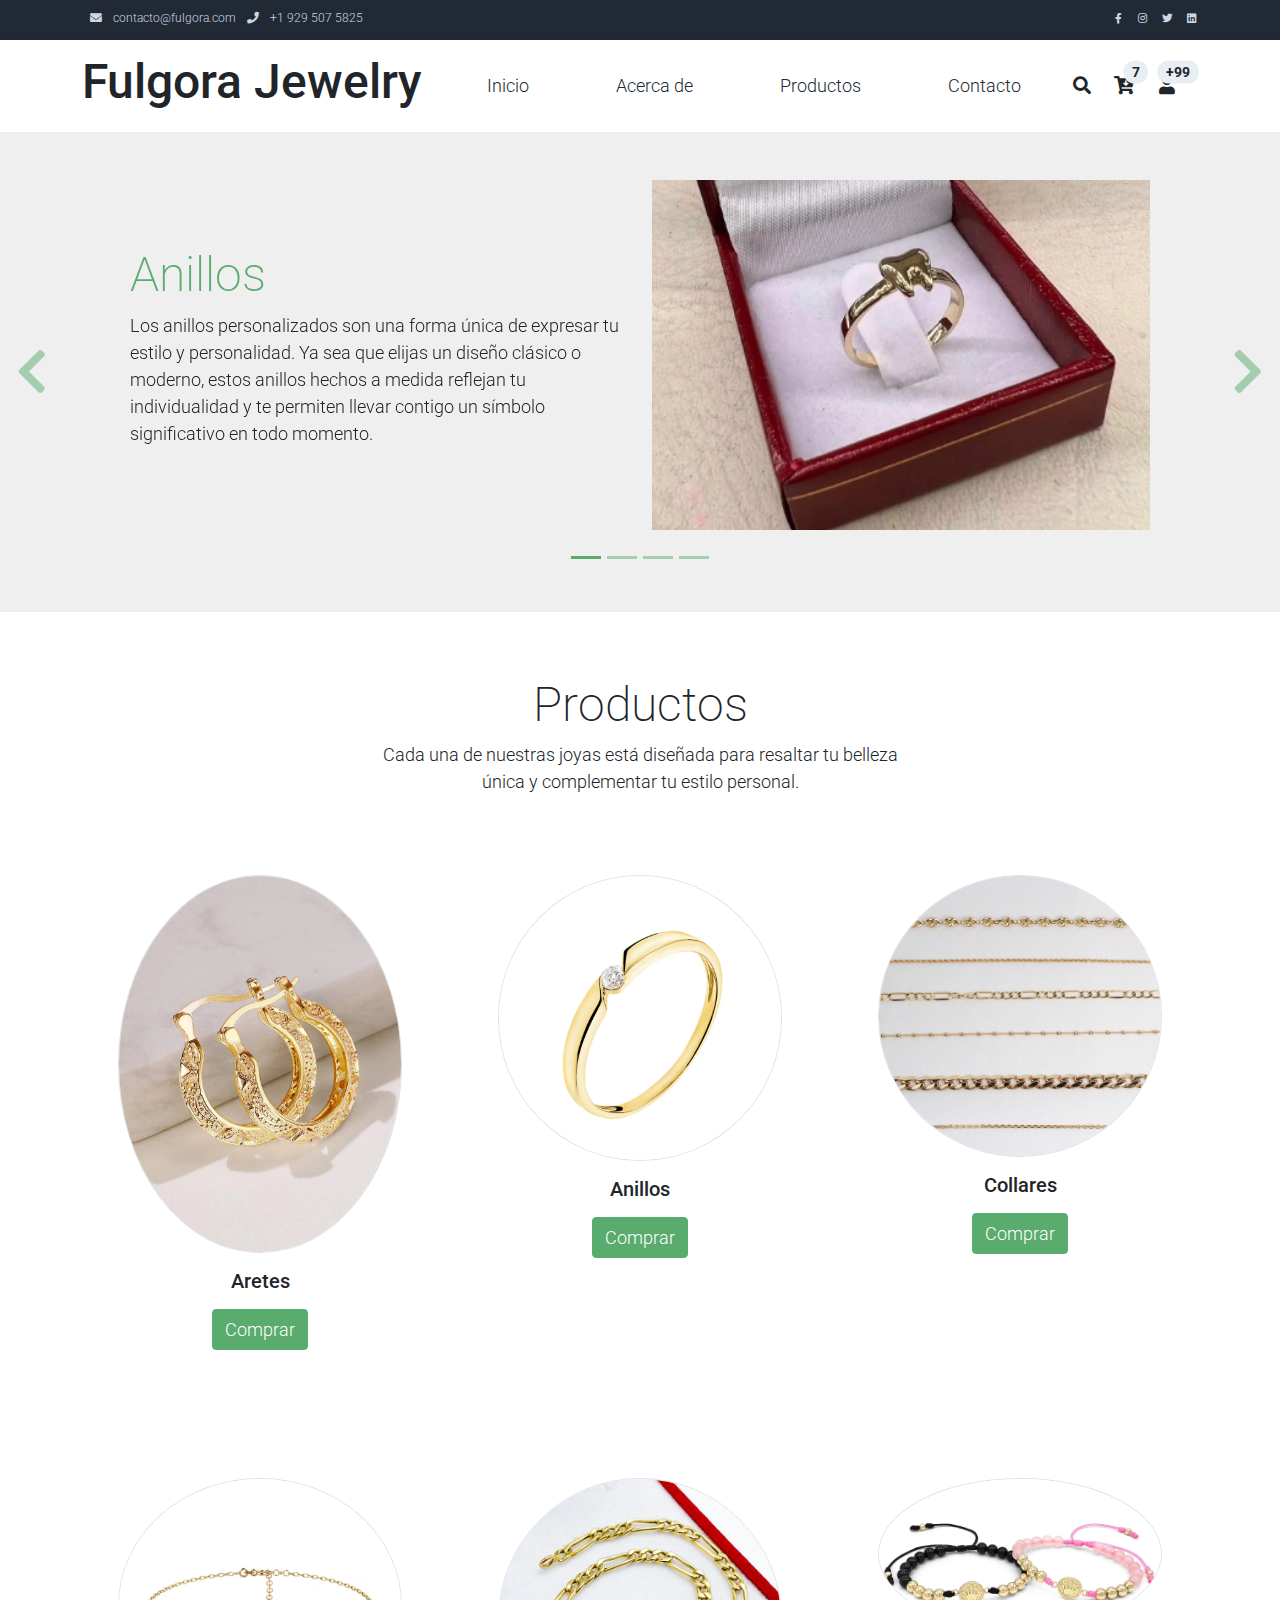
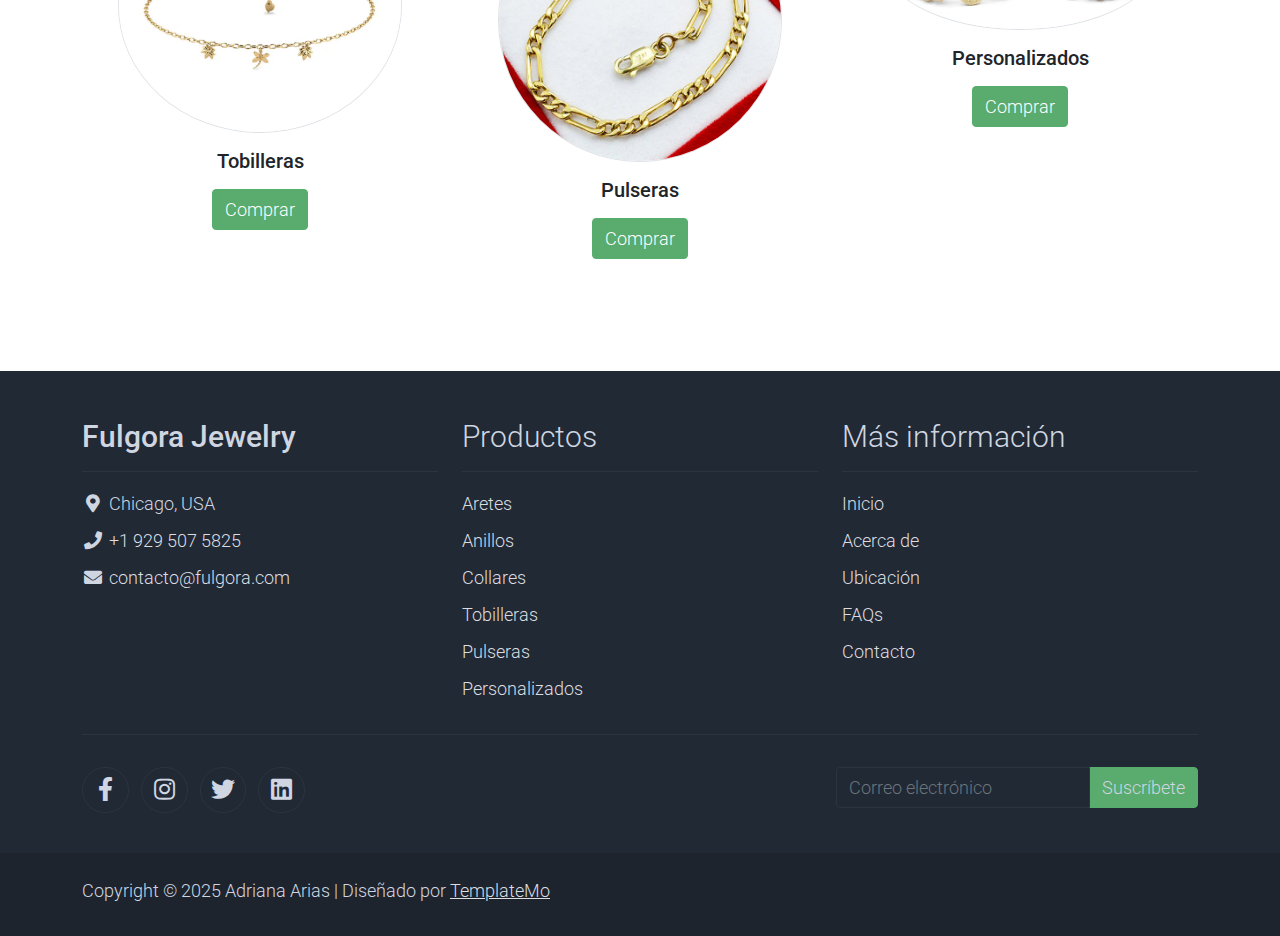
<file: index.html>
<!DOCTYPE html>
<html lang="en">

<head>
    <title>Fulgora Jewelry</title>
    <meta charset="utf-8">
    <meta name="viewport" content="width=device-width, initial-scale=1">

    <link rel="apple-touch-icon" href="img/logodorado.png">
    <link rel="shortcut icon" type="image/x-icon" href="img/diamante.png">

    <link rel="stylesheet" href="css/bootstrap.min.css">
    <link rel="stylesheet" href="css/templatemo.css">
    <link rel="stylesheet" href="css/custom.css">

    <!-- Load fonts style after rendering the layout styles -->
    <link rel="stylesheet"
        href="https://fonts.googleapis.com/css2?family=Roboto:wght@100;200;300;400;500;700;900&display=swap">
    <link rel="stylesheet" href="css/fontawesome.min.css">

    <script src = "basedatos/datos.js" ></script>

</head>

<body>

    <!-- Contenedor para cargar la barra de menú usando JavaScript -->
    <div id="menu"></div>

    <!-- Contenido de la página - Inicio -->

    <!-- Inicio del carrusel -->
    <div id="template-mo-zay-hero-carousel" class="carousel slide" data-bs-ride="carousel">
        <ol class="carousel-indicators">
            <!--Los indicadores del carrusel estan siendo cargados de un achivo javascript-->
        </ol>
        <div class="carousel-inner">
            <!--Los elementos del carrusel estan siendo cargados de un achivo javascript-->
        </div>
        <a class="carousel-control-prev text-decoration-none w-auto ps-3" href="#template-mo-zay-hero-carousel"
            role="button" data-bs-slide="prev">
            <i class="fas fa-chevron-left"></i>
        </a>
        <a class="carousel-control-next text-decoration-none w-auto pe-3" href="#template-mo-zay-hero-carousel"
            role="button" data-bs-slide="next">
            <i class="fas fa-chevron-right"></i>
        </a>
    </div>
    <script>

        const carrusel_indicators = document.querySelector(".carousel-indicators");
        elementos_carrusel.forEach((elemento, indice) => {
            const li = document.createElement("li");
            li.setAttribute("data-bs-target", "#template-mo-zay-hero-carousel");
            li.setAttribute("data-bs-slide-to", indice);
            if (indice === 0) { li.classList.add("active"); }
            carrusel_indicators.appendChild(li);
        });

        const carousel_inner = document.querySelector(".carousel-inner");
        elementos_carrusel.forEach((elemento, indice) => {
            const itemDiv = document.createElement("div");
            itemDiv.classList.add("carousel-item");
            if (indice === 0) itemDiv.classList.add("active");

            itemDiv.innerHTML =`
                <div class="container">
                    <div class="row p-5">
                        <div class="mx-auto col-md-8 col-lg-6 order-lg-last">
                            <img class="img-fluid" src="${elemento.imagen}" alt="">
                        </div>
                        <div class="col-lg-6 mb-0 d-flex align-items-center">
                            <div class="text-align-left align-self-center">
                                <h1 class="h1 text-success">${elemento.nombre}</h1>
                                <p>${elemento.descripcion}</p>
                            </div>
                        </div>
                    </div>
                </div>
                `;
            carousel_inner.appendChild(itemDiv);
        });       
    </script>
    <!-- Fin del carrusel -->

    <!-- Seccion de categorias-->
        <!-- Start Categories of The Month -->
    <section class="container py-5">
        <div class="row text-center pt-3">
            <div class="col-lg-6 m-auto">
                <h1 class="h1">Productos</h1>
                <p>
                    Cada una de nuestras joyas está diseñada para resaltar tu belleza única y complementar tu estilo personal.
                </p>
            </div>
        </div>
        <div id="etiqueta_categorias" class="row">
            <!-- Las categorias estan siendo cargadas de un archivo javascript -->
        </div>
    </section>

    <script>    
        let etiqueta_categorias = document.getElementById("etiqueta_categorias");
        lista_categorias.forEach( (categoria) => {
            let div = document.createElement("div");
            div.classList.add("col-12", "col-md-4", "p-5", "mt-3");
            div.innerHTML=`
                <a href="#"><img src="${categoria.imagen}" class="rounded-circle img-fluid border"></a>
                <h5 class="text-center mt-3 mb-3">${categoria.nombre}</h5>
                <p class="text-center"><a class="btn btn-success">Comprar</a></p>
            `;
            etiqueta_categorias.appendChild(div);
        });

    </script>
    <!-- <p class="text-center"><a class="btn btn-success"> ${categoria.descripcion} </p>   Esto si quiero poner descripcion de productos-->
    <!-- End Categories of The Month -->




    <!-- Contenido de la página - Final -->


    <!-- Contenedor para cargar el pie de página usando JavaScript -->

    <div id="pie"></div>

    <!-- Start Script -->
    <script src="js/jquery-1.11.0.min.js"></script>
    <script src="js/jquery-migrate-1.2.1.min.js"></script>
    <script src="js/bootstrap.bundle.min.js"></script>
    <script src="js/templatemo.js"></script>
    <script src="js/custom.js"></script>
    <!-- End Script -->

    <script>
        document.addEventListener("DOMContentLoaded", () => {
            cargarFragmento("menu", "menu.html");
            cargarFragmento("pie", "pie.html");
        }); 
    </script>

</body>

</html>
</file>
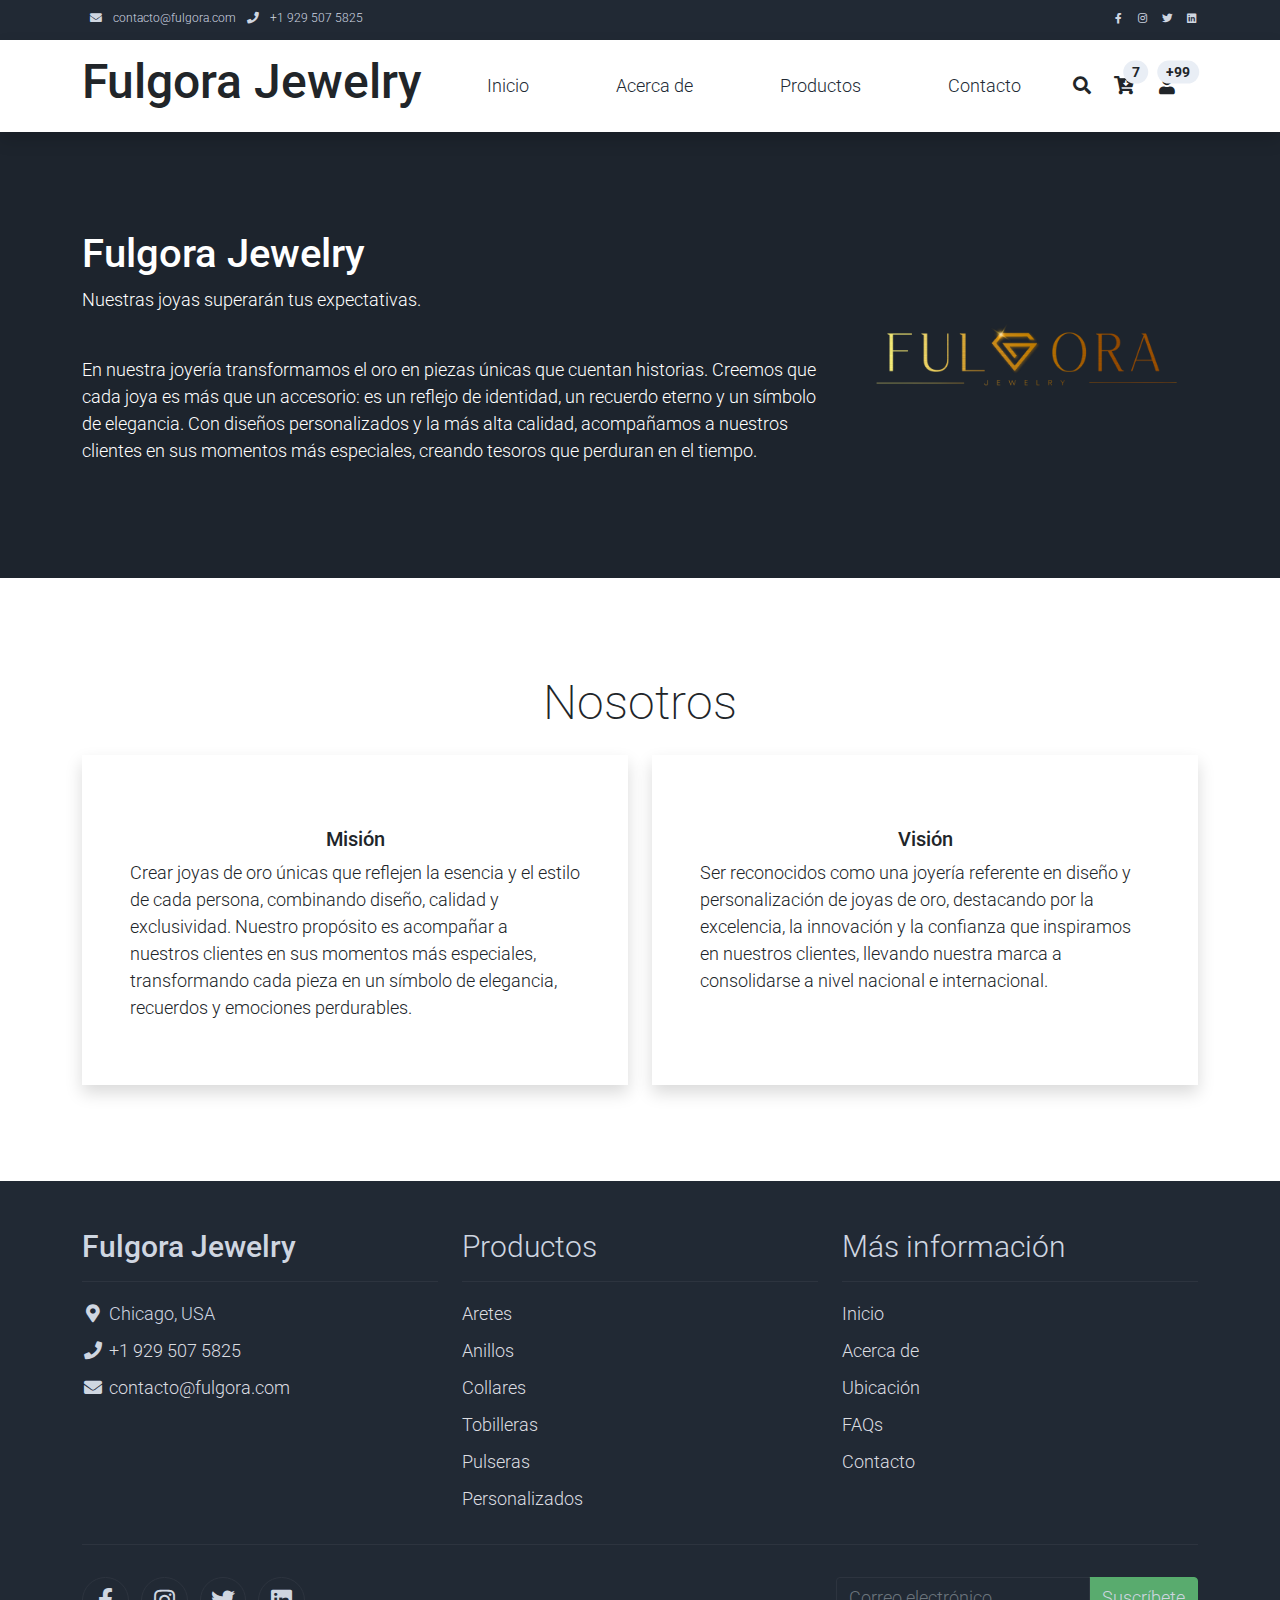
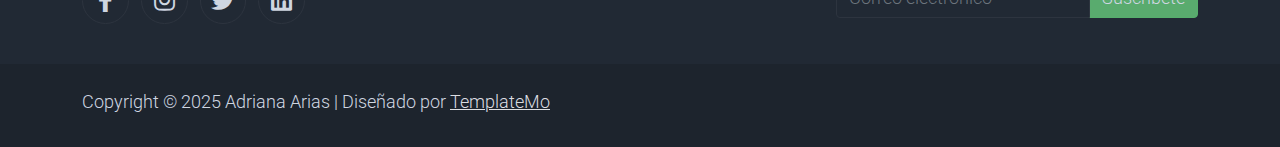
<file: acerca.html>
<!DOCTYPE html>
<html lang="en">

<head>
    <title>Fulgora Jewelry</title>
    <meta charset="utf-8">
    <meta name="viewport" content="width=device-width, initial-scale=1">

    <link rel="apple-touch-icon" href="img/logodorado.png">
    <link rel="shortcut icon" type="image/x-icon" href="img/diamante.png">

    <link rel="stylesheet" href="css/bootstrap.min.css">
    <link rel="stylesheet" href="css/templatemo.css">
    <link rel="stylesheet" href="css/custom.css">

    <!-- Load fonts style after rendering the layout styles -->
    <link rel="stylesheet"
        href="https://fonts.googleapis.com/css2?family=Roboto:wght@100;200;300;400;500;700;900&display=swap">
    <link rel="stylesheet" href="css/fontawesome.min.css">

</head>

<body>

    <!-- Contenedor para cargar la barra de menú usando JavaScript -->
    <div id="menu"></div>

    <!-- Contenido de la página - Inicio -->
    <section class="bg-black py-5">
        <div class="container">
            <div class="row align-items-center">
                <div class="col-md-8 text-white">
                    <h1>Fulgora Jewelry</h1>
                    <p> Nuestras joyas superarán tus expectativas.</p>
                    <br>
                    <p>En nuestra joyería transformamos el oro en piezas únicas que cuentan historias. Creemos que cada joya es más que un accesorio: es un reflejo de identidad, un recuerdo eterno y un símbolo de elegancia. Con diseños personalizados y la más alta calidad, acompañamos a nuestros clientes en sus momentos más especiales, creando tesoros que perduran en el tiempo. </p>
                </div>
                <div class="col-md-4">
                    <img src="img/logodorado.png" alt="About Fulgora" class="img-logo">
                </div>
            </div>
        </div>
    </section>

    <section class="container py-5">
        <div class="row text-center pt-5 pb-3">
            <div class="col-lg-6 m-auto">
                <h1 class="h1">Nosotros</h1>
            </div>
        </div>

        <div class="row">

            <div class="col-md-6 col-lg-6 pb-5">
                <div class="h-100 p-5 services-icon-wap shadow">
                    <h2 class="h5 mt-4 text-center">Misión</h2>
                    <p>Crear joyas de oro únicas que reflejen la esencia y el estilo de cada persona, combinando diseño,
                    calidad y exclusividad. Nuestro propósito es acompañar a nuestros clientes en sus momentos más
                    especiales, transformando cada pieza en un símbolo de elegancia, recuerdos y emociones perdurables.
                </p>
                </div>
            </div>

            <div class="col-md-6 col-lg-6 pb-5">
                <div class="h-100 p-5 services-icon-wap shadow">
                    <h2 class="h5 mt-4 text-center">Visión</h2>
                    <p>Ser reconocidos como una joyería referente en diseño y personalización de joyas de oro, destacando
                    por la excelencia, la innovación y la confianza que inspiramos en nuestros clientes, llevando
                    nuestra marca a consolidarse a nivel nacional e internacional.</p>
                </div>
            </div>
        </div>
    </section>
    <!-- Contenido de la página - Final -->

    <!-- Contenedor para cargar el pie de página usando JavaScript -->

    <div id="pie"></div>

    <!-- Start Script -->
    <script src="js/jquery-1.11.0.min.js"></script>
    <script src="js/jquery-migrate-1.2.1.min.js"></script>
    <script src="js/bootstrap.bundle.min.js"></script>
    <script src="js/templatemo.js"></script>
    <script src="js/custom.js"></script>
    <!-- End Script -->

    <script>
        document.addEventListener("DOMContentLoaded", () => {
            cargarFragmento("menu", "menu.html");
            cargarFragmento("pie", "pie.html");
        }); 
    </script>



</body>

</html>
</file>
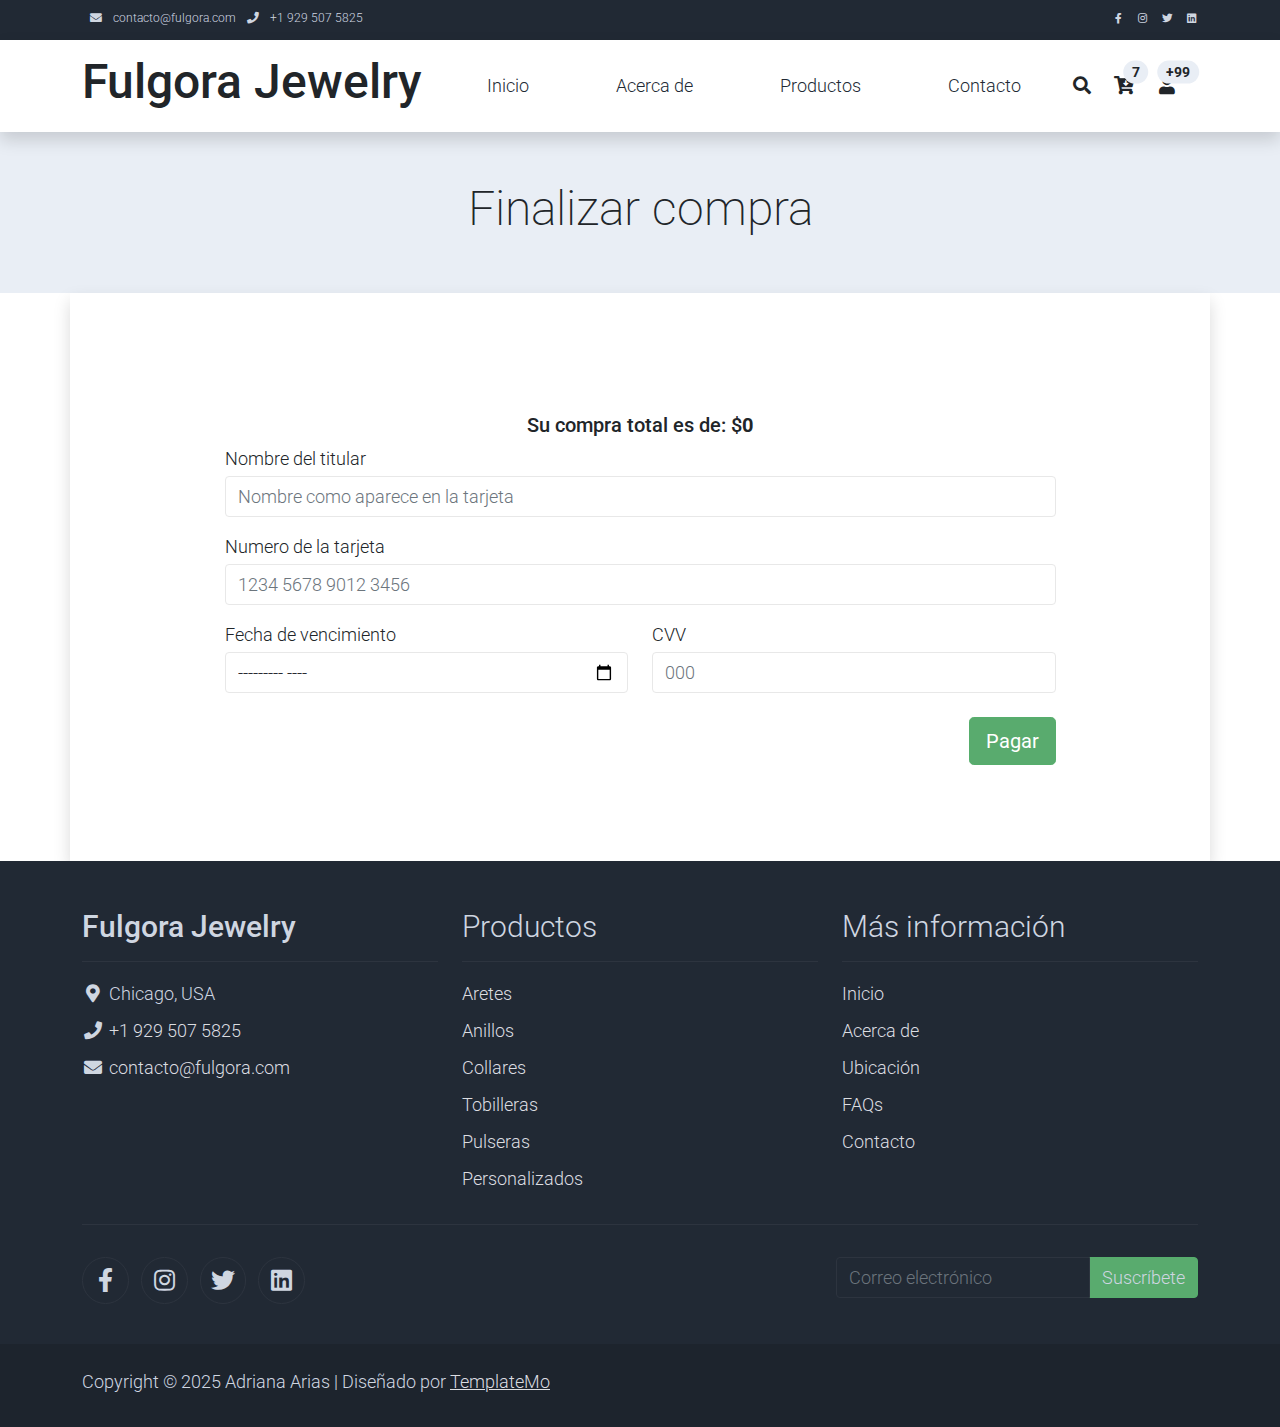
<file: pagar.html>
<!DOCTYPE html>
<html lang="en">

<head>
    <title>Fulgora Jewelry</title>
    <meta charset="utf-8">
    <meta name="viewport" content="width=device-width, initial-scale=1">

    <link rel="apple-touch-icon" href="img/logodorado.png">
    <link rel="shortcut icon" type="image/x-icon" href="img/diamante.png">

    <link rel="stylesheet" href="css/bootstrap.min.css">
    <link rel="stylesheet" href="css/templatemo.css">
    <link rel="stylesheet" href="css/custom.css">

    <!-- Load fonts style after rendering the layout styles -->
    <link rel="stylesheet" href="https://fonts.googleapis.com/css2?family=Roboto:wght@100;200;300;400;500;700;900&display=swap">
    <link rel="stylesheet" href="css/fontawesome.min.css">

    <script src="basedatos/datos.js"></script>
    <script src="basedatos/consultas.js"></script>
</head>

<body>

    <!-- Contenedor para cargar la barra de menú usando JavaScript --> 
    <div id="menu"></div> 
    
    <!-- Contenido de la página - Inicio --> 

<!-- Hacer un formulario que pida los datos de la tardeja y al darle pagar salga un aviso que diga que se proceso el pago 
 Implementar el siguiente formulario con un script (simulacón) que informe que se procesó el pago.-->

    
    <!-- Start Contact -->

    <div class="container-fluid bg-light py-5">
        <div class="col-md-6 m-auto text-center">
            <h1 class="h1">Finalizar compra</h1>
        </div>
    </div>

    <div class="container py-5 shadow">
        <div class="row py-5">
            <h2 class="h5 mt-4 text-center">Su compra total es de: $<b id="etiqueta_total">0</b></h2>
                        <form id="contactForm" class="col-md-9 m-auto" method="post" role="form">
                
                    <div class="mb-3">
                        <label for="inputname">Nombre del titular</label>
                        <input type="text" class="form-control mt-1" id="name" name="name" placeholder="Nombre como aparece en la tarjeta">
                    </div>
                    <div class="mb-3">
                        <label for="card number">Numero de la tarjeta</label>
                        <input type="text" class="form-control mt-1" id="number" name="number" placeholder="1234 5678 9012 3456">
                    </div>
                    
                    <div class="row">
                        <div class="form-group col-md-6 mb-3">
                            <label for="dueDate">Fecha de vencimiento</label>
                            <input type="month" class="form-control mt-1" id="dueDate" name="dueDate" placeholder="MM/AA">
                        </div>
                        <div class="form-group col-md-6 mb-3">
                            <label for="cvvnumber">CVV</label>
                            <input type="text" class="form-control mt-1" id="cvvnumber" name="cvvnumber" placeholder="000">
                        </div>
                    </div>
                    <div class="row">
                        <div class="col text-end mt-2">
                            <button type="submit" class="btn btn-success btn-lg px-3">Pagar</button>
                        </div>
                </div>
            </form>
        </div>
    </div>

    <script>
        carrito = obtenerCarrito();
        let etiqueta_total = document.getElementById("etiqueta_total");
        let total = 0;
        carrito.forEach(element => {
            total += element.precio;
         });
        etiqueta_total.innerText = total.toLocaleString("es-CO");

    </script>
    
    <!--Parte para generar un mensaje de que los datos han sido enviados-->
    <script>
        const form = document.getElementById("contactForm");

        form.addEventListener("submit", function (e) {
            e.preventDefault(); // Evita que se recargue la página
            alert("Tu pago ha sido recibido satisfactorimanete. Gracias por tu compra.");
            form.reset(); // Opcional: limpiar el formulario después de enviar
        });
    </script>
    <!-- End Contact -->

    <!-- Contenido de la página - Final --> 
    <!-- Contenedor para cargar el pie de página usando JavaScript --> 
    
    <div id="pie"></div>

    <!-- Start Script -->
    <script src="js/jquery-1.11.0.min.js"></script>
    <script src="js/jquery-migrate-1.2.1.min.js"></script>
    <script src="js/bootstrap.bundle.min.js"></script>
    <script src="js/templatemo.js"></script>
    <script src="js/custom.js"></script>
    <!-- End Script -->

    <script> 
        document.addEventListener("DOMContentLoaded", () => { 
            cargarFragmento("menu", "menu.html"); 
            cargarFragmento("pie", "pie.html"); 
        }); 
    </script>

</body>

</html>
</file>
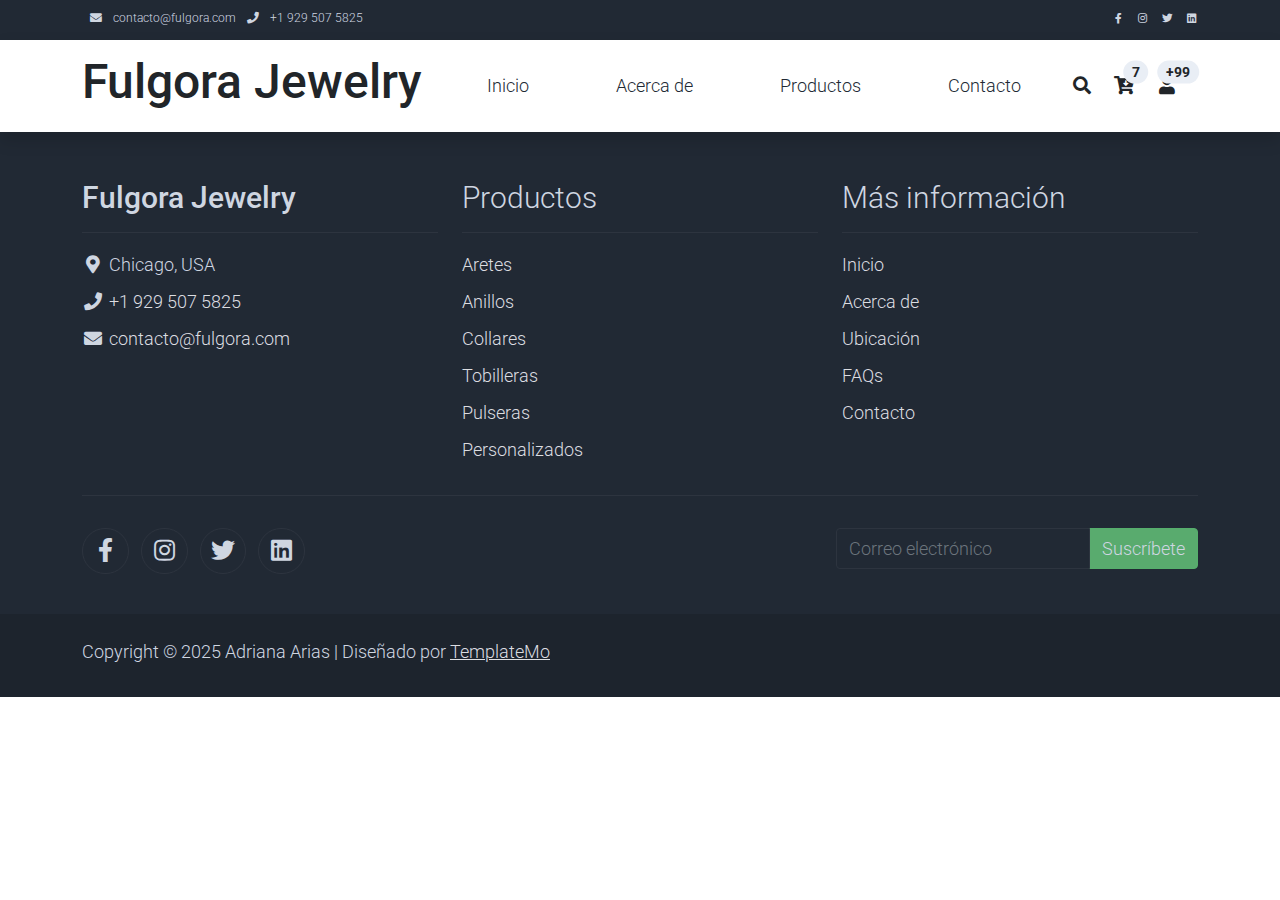
<file: plantillas.html>
<!DOCTYPE html>
<html lang="en">

<head>
    <title>Fulgora Jewelry</title>
    <meta charset="utf-8">
    <meta name="viewport" content="width=device-width, initial-scale=1">

    <link rel="apple-touch-icon" href="img/logodorado.png">
    <link rel="shortcut icon" type="image/x-icon" href="img/diamante.png">

    <link rel="stylesheet" href="css/bootstrap.min.css">
    <link rel="stylesheet" href="css/templatemo.css">
    <link rel="stylesheet" href="css/custom.css">

    <!-- Load fonts style after rendering the layout styles -->
    <link rel="stylesheet" href="https://fonts.googleapis.com/css2?family=Roboto:wght@100;200;300;400;500;700;900&display=swap">
    <link rel="stylesheet" href="css/fontawesome.min.css">

</head>

<body>

    <!-- Contenedor para cargar la barra de menú usando JavaScript --> 
    <div id="menu"></div> 
    
    <!-- Contenido de la página - Inicio --> 
    <!-- Contenido de la página - Final --> 
    <!-- Contenedor para cargar el pie de página usando JavaScript --> 
    
    <div id="pie"></div>

    <!-- Start Script -->
    <script src="js/jquery-1.11.0.min.js"></script>
    <script src="js/jquery-migrate-1.2.1.min.js"></script>
    <script src="js/bootstrap.bundle.min.js"></script>
    <script src="js/templatemo.js"></script>
    <script src="js/custom.js"></script>
    <!-- End Script -->

    <script> 
        document.addEventListener("DOMContentLoaded", () => { 
            cargarFragmento("menu", "menu.html"); 
            cargarFragmento("pie", "pie.html"); 
        }); 
    </script>

</body>

</html>
</file>
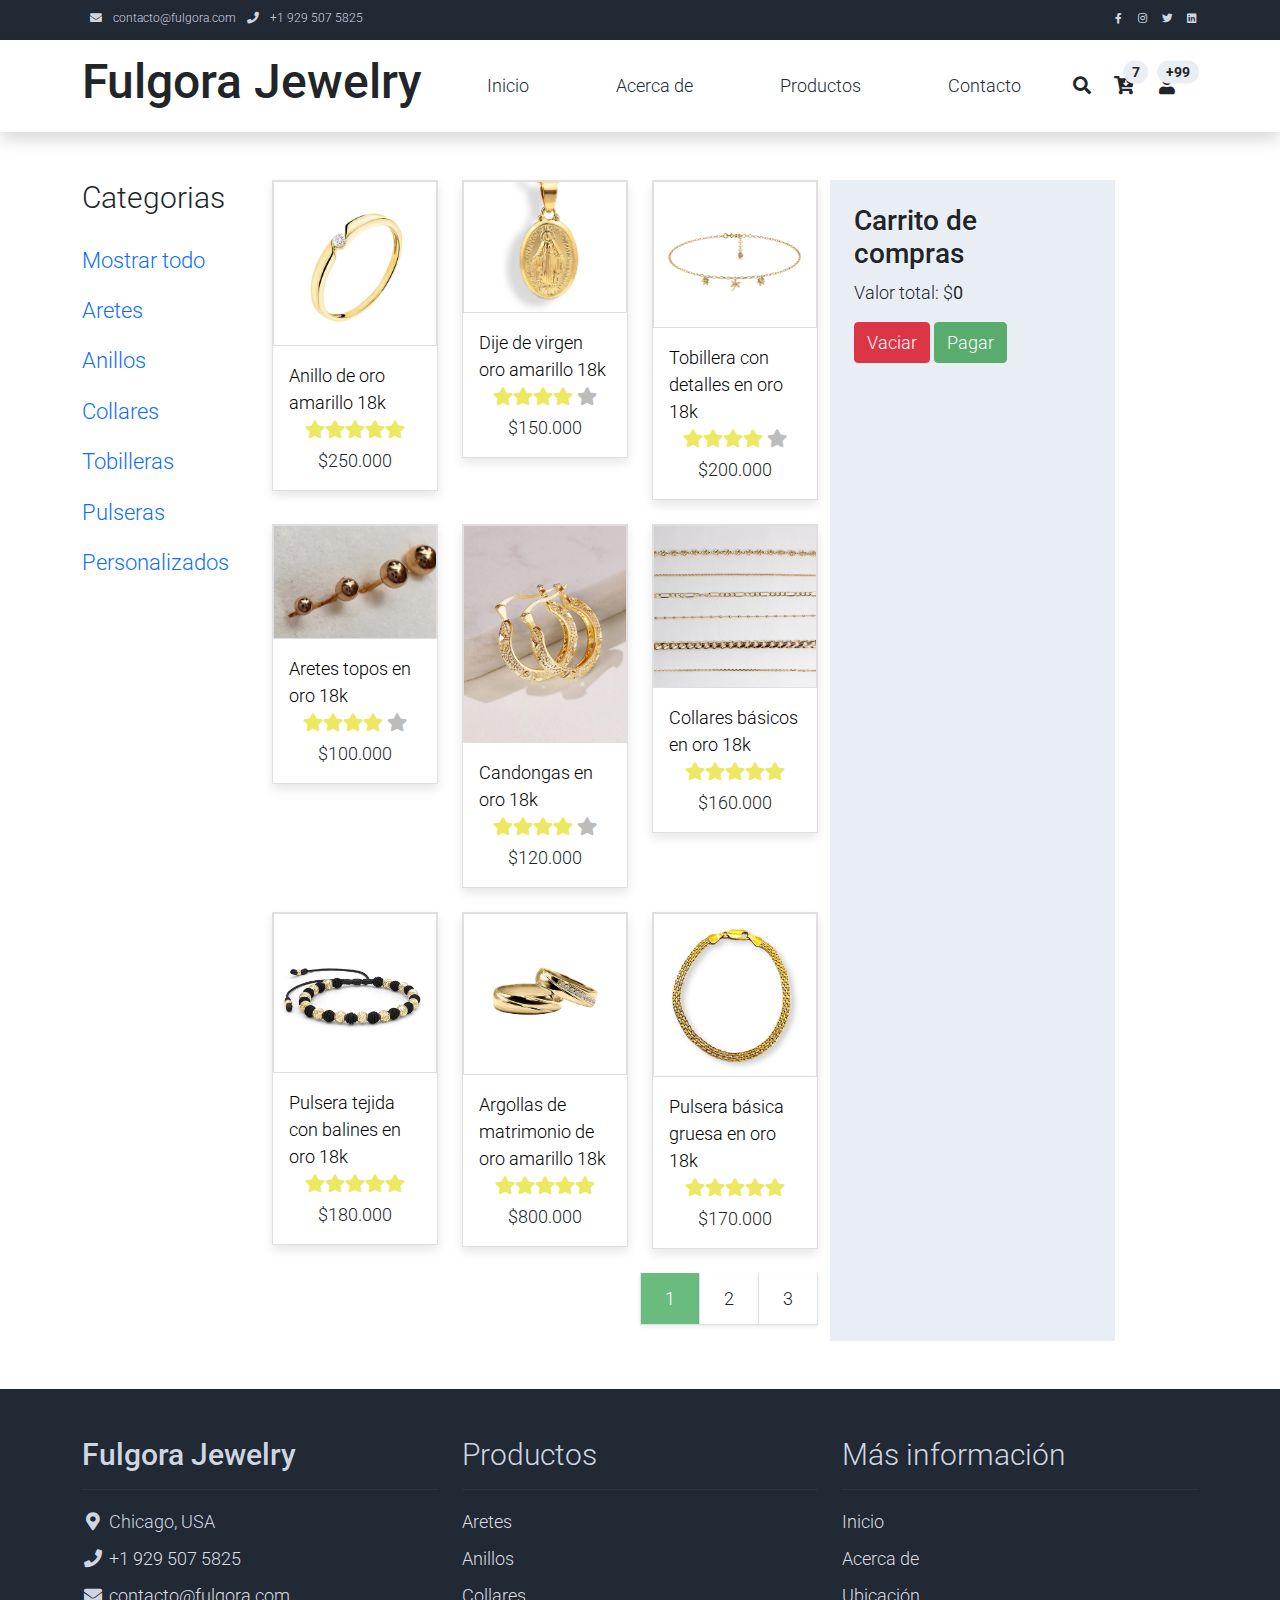
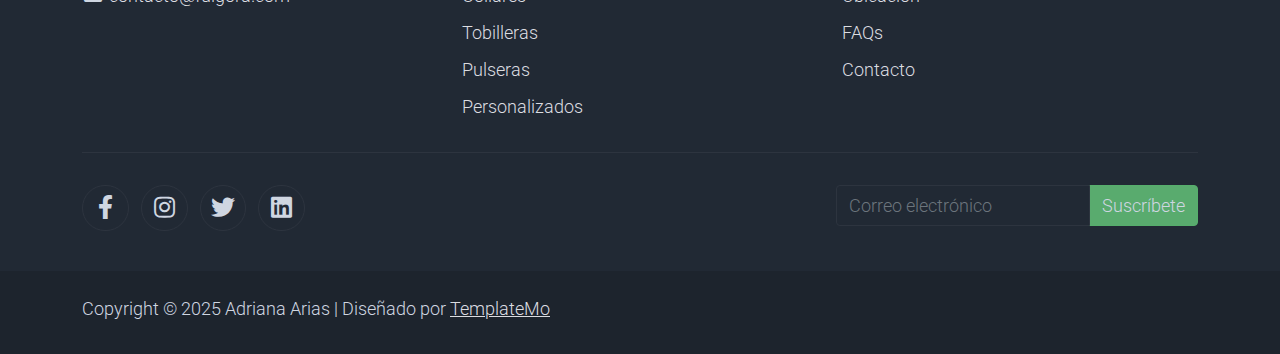
<file: productos.html>
<!DOCTYPE html>
<html lang="en">

<head>
    <title>Fulgora Jewelry</title>
    <meta charset="utf-8">
    <meta name="viewport" content="width=device-width, initial-scale=1">

    <link rel="apple-touch-icon" href="img/logodorado.png">
    <link rel="shortcut icon" type="image/x-icon" href="img/diamante.png">

    <link rel="stylesheet" href="css/bootstrap.min.css">
    <link rel="stylesheet" href="css/templatemo.css">
    <link rel="stylesheet" href="css/custom.css">

    <!-- Load fonts style after rendering the layout styles -->
    <link rel="stylesheet"
        href="https://fonts.googleapis.com/css2?family=Roboto:wght@100;200;300;400;500;700;900&display=swap">
    <link rel="stylesheet" href="css/fontawesome.min.css">

    <script src="basedatos/datos.js"></script>
    <script src="basedatos/consultas.js"></script>
</head>

<body>

    <!-- Contenedor para cargar la barra de menú usando JavaScript -->
    <div id="menu"></div>

    <!-- Contenido de la página - Inicio -->

    <!-- Start Content -->
    <div class="container py-5">
        <div class="row">
            <!--Listadp de las categorias al lado izquierdo-->
            <div class="col-lg-2">
                <h1 class="h2 pb-4">Categorias</h1>
                <ul id="etiqueta_categorias" class="list-unstyled">
                    <li class="pb-3">
                        <a class="d-flex h3 justify-content-between text-decoration-none" href="productos.html">
                            Mostrar todo
                        </a>
                    </li>

                </ul>
            </div>

            <!--Script para cargar las categorias desde el archivo datos.js-->
            <script>
                let etiqueta_categorias = document.getElementById("etiqueta_categorias");
                lista_categorias.forEach(categoria => {
                    let li = document.createElement("li");
                    li.classList.add("pb-3");
                    li.innerHTML = `
                    <a class="d-flex justify-content-between h3 text-decoration-none" href="productos.html?cat=${categoria.codigo}">
                    ${categoria.nombre} 
                    </a>`;
                    etiqueta_categorias.appendChild(li);
                });
            </script>

            <!--Listadp de los productos-->
            <div class="col-lg-6">
                <!--SListado de productos a la derecha de la pantalla -- Inicio-->
                <div id="etiqueta_productos" class="row">
                </div>
                <!--Listado de productos a la derecha de la pantalla -- Final -->

                <script>
                    // Obtener el parámetro de la URL
                    const urlParams = new URLSearchParams(window.location.search);
                    const categoria = urlParams.get('cat');

                    let etiqueta_productos = document.getElementById("etiqueta_productos");
                    let cursos_filtrados = obtenerProductos(categoria);
                    cursos_filtrados.forEach(producto => {
                        let div_col = document.createElement("div");
                        div_col.classList.add("col-md-4");
                        div_col.innerHTML = `
                        <div class="card mb-4 product-wap rounded-0">
                            <!-- Iconos sobre los productos -->
                            <div class="card rounded-0">
                                <img class="card-img rounded-0 img-fluid" src="${producto.imagen}">
                                <div
                                    class="card-img-overlay rounded-0 product-overlay d-flex align-items-center justify-content-center">
                                    <ul class="list-unstyled">
                                        <li><a class="btn btn-success text-white mt-2" href="detalle_producto.html?codigo_producto=${producto.codigo}"><i
                                                    class="far fa-eye"></i></a></li>
                                        <li><a class="btn btn-success text-white mt-2 btn-add"><i
                                                    class="fas fa-cart-plus"></i></a></li>
                                    </ul>
                                </div>
                            </div>
                            <!-- Información de producto -->
                            <div class="card-body">
                                <a href="shop-single.html" class="h3 text-decoration-none">${producto.nombre}</a>
                                <ul class="list-unstyled d-flex justify-content-center mb-1">
                                    <li>
                                        ${'<i class="text-warning fa fa-star"></i>'.repeat(producto.clasificacion)}
                                        ${'<i class="text-muted fa fa-star"></i>'.repeat(5 - producto.clasificacion)}
                                    </li>
                                </ul>
                                <p class="text-center mb-0">$${producto.precio.toLocaleString("es-CO")}</p>
                            </div>
                        </div>`;
                        etiqueta_productos.appendChild(div_col);

                        //etiqueta para el boton agregar al carrito
                        div_col.querySelector(".btn-add").addEventListener("click", (e) => {
                            agregarProducto(producto);
                        });
                    });

                </script>

                <div class="row">
                    <ul class="pagination pagination-lg justify-content-end">
                        <li class="page-item disabled">
                            <a class="page-link active rounded-0 mr-3 shadow-sm border-top-0 border-left-0" href="#"
                                tabindex="-1">1</a>
                        </li>
                        <li class="page-item">
                            <a class="page-link rounded-0 mr-3 shadow-sm border-top-0 border-left-0 text-dark"
                                href="#">2</a>
                        </li>
                        <li class="page-item">
                            <a class="page-link rounded-0 shadow-sm border-top-0 border-left-0 text-dark" href="#">3</a>
                        </li>
                    </ul>
                </div>
            </div>

            <!--Carrito de comrpas - Inicio-->
            <div class="col-lg-3 bg-light p-4">
                <h3>Carrito de compras</h3>
                <p>Valor total: $<b id="etiqueta_total">0</b></p>
                <ul id="etiqueta_carrito" class="list-unstyled"></ul>

                <div id="boton-vaciar" class="btn btn-danger text-decoration-none" onclick="vaciarCarrito()">Vaciar
                </div>

                <div class="btn btn-success text-decoration-none" id="boton-pagar">
                    <a class="text-decoration-none btn-success text-white" href="pagar.html"
                        target="target_blank">Pagar</a>
                </div>

            </div>
            <script>
                mostrarCarrito();
            </script>
            <!--Carrito de comrpas - Fin-->

        </div>
    </div>
    <!-- End Content -->


    <!-- Contenido de la página - Final -->
    <!-- Contenedor para cargar el pie de página usando JavaScript -->

    <div id="pie"></div>

    <!-- Start Script -->
    <script src="js/jquery-1.11.0.min.js"></script>
    <script src="js/jquery-migrate-1.2.1.min.js"></script>
    <script src="js/bootstrap.bundle.min.js"></script>
    <script src="js/templatemo.js"></script>
    <script src="js/custom.js"></script>
    <!-- End Script -->

    <script>
        document.addEventListener("DOMContentLoaded", () => {
            cargarFragmento("menu", "menu.html");
            cargarFragmento("pie", "pie.html");
        }); 
    </script>

</body>

</html>
</file>
<file: css/templatemo.css>
/*

TemplateMo 559 Zay Shop

https://templatemo.com/tm-559-zay-shop

---------------------------------------------
Table of contents
------------------------------------------------
1. Typography
2. General
3. Nav
4. Hero Carousel
5. Accordion
6. Shop
7. Product
8. Carousel Hero
9. Carousel Brand
10. Services
11. Contact map
12. Footer
13. Small devices (landscape phones, 576px and up)
14. Medium devices (tablets, 768px and up)
15. Large devices (desktops, 992px and up)
16. Extra large devices (large desktops, 1200px and up)
--------------------------------------------- */




/* Typography */
body, ul, li, p, a, label, input, div {
  font-family: 'Roboto', sans-serif;
  font-size: 18px !important;
  font-weight: 300 !important;
}
.h1 {
  font-family: 'Roboto', sans-serif;
  font-size: 48px !important;
  font-weight: 200 !important;
}
.h2 {
  font-family: 'Roboto', sans-serif;
  font-size: 30px !important;
  font-weight: 300;
}
.h3 {
  font-family: 'Roboto', sans-serif;
  font-size: 22px !important;
}
/* General */
.logo { font-weight: 500 !important;}
.text-warning {  color: #ede861 !important;}
.text-muted { color: #bcbcbc !important;}
.text-success { color: #59ab6e !important;}
.text-light { color: #cfd6e1 !important;}
.bg-dark { background-color: #212934 !important;}
.bg-light { background-color: #e9eef5 !important;}
.bg-black { background-color: #1d242d !important;}
.bg-success { background-color: #59ab6e !important;}
.btn-success {
  background-color: #59ab6e !important;
  border-color: #56ae6c !important;
}
.pagination .page-link:hover {color: #000;}
.pagination .page-link:hover, .pagination .page-link.active {
  background-color: #69bb7e;
  color: #fff;
}
/* Nav */
#templatemo_nav_top { min-height: 40px;}
#templatemo_nav_top * { font-size: .9em !important;}
#templatemo_main_nav a { color: #212934;}
#templatemo_main_nav a:hover { color: #69bb7e;}
#templatemo_main_nav .navbar .nav-icon { margin-right: 20px;}

/* Hero Carousel */
#template-mo-zay-hero-carousel { background: #efefef !important;}
/* Accordion */
.templatemo-accordion a { color: #000;}
.templatemo-accordion a:hover { color: #333d4a;}
/* Shop */
.shop-top-menu a:hover { color: #69bb7e !important;}
/* Product */
.product-wap { box-shadow: 0px 5px 10px 0px rgba(0, 0, 0, 0.10);}
.product-wap .product-color-dot.color-dot-red { background:#f71515;}
.product-wap .product-color-dot.color-dot-blue { background:#6db4fe;}
.product-wap .product-color-dot.color-dot-black { background:#000000;}
.product-wap .product-color-dot.color-dot-light { background:#e0e0e0;}
.product-wap .product-color-dot.color-dot-green { background:#0bff7e;}
.card.product-wap .card .product-overlay {
  background: rgba(0,0,0,.2);
  visibility: hidden;
  opacity: 0;
  transition: .3s;
}
.card.product-wap:hover .card .product-overlay {
  visibility: visible;
  opacity: 1;
}
.card.product-wap a { color: #000;}
#carousel-related-product .slick-slide:focus { outline: none !important;}
#carousel-related-product .slick-dots li button:before {
  font-size: 15px;
  margin-top: 20px;
}
/* Brand */
.brand-img {
  filter: grayscale(100%);
  opacity: 0.5;
  transition: .5s;
}
.brand-img:hover {
  filter: grayscale(0%);
  opacity: 1;
}
/* Carousel Hero */
#template-mo-zay-hero-carousel .carousel-indicators li {
  margin-top: -50px;
  background-color: #59ab6e;
}
#template-mo-zay-hero-carousel .carousel-control-next i,
#template-mo-zay-hero-carousel .carousel-control-prev i {
  color: #59ab6e !important;
  font-size: 2.8em !important;
}
/* Carousel Brand */
.tempaltemo-carousel .h1 {
  font-size: .5em !important;
  color: #000 !important;
}
/* Services */
.services-icon-wap {transition: .3s;}
.services-icon-wap:hover, .services-icon-wap:hover i {color: #fff;}
.services-icon-wap:hover {background: #69bb7e;}
/* Contact map */
.leaflet-control a, .leaflet-control { font-size: 10px !important;}
.form-control { border: 1px solid #e8e8e8;}
/* Footer */
#tempaltemo_footer a { color: #dcdde1;}
#tempaltemo_footer a:hover { color: #68bb7d;}
#tempaltemo_footer ul.footer-link-list li { padding-top: 10px;}
#tempaltemo_footer ul.footer-icons li {
  width: 2.6em;
  height: 2.6em;
  line-height: 2.6em;
}
#tempaltemo_footer ul.footer-icons li:hover {
  background-color: #cfd6e1;
  transition: .5s;
}
#tempaltemo_footer ul.footer-icons li:hover i {
  color: #212934;
  transition: .5s;
}
#tempaltemo_footer .border-light { border-color: #2d343f !important;}
/*
// Extra small devices (portrait phones, less than 576px)
// No media query since this is the default in Bootstrap
*/
/* Small devices (landscape phones, 576px and up)*/
.product-wap .h3, .product-wap li, .product-wap i, .product-wap p {
  font-size: 12px !important;
}
.product-wap .product-color-dot {
  width: 6px;
  height: 6px;
}

@media (min-width: 576px) {
  .tempaltemo-carousel .h1 { font-size: 1em !important;}
}

/*// Medium devices (tablets, 768px and up)*/
@media (min-width: 768px) {
  #templatemo_main_nav .navbar-nav {max-width: 450px;}
 }

/* Large devices (desktops, 992px and up)*/
@media (min-width: 992px) {
  #templatemo_main_nav .navbar-nav {max-width: 550px;}
  #template-mo-zay-hero-carousel .carousel-item {min-height: 30rem !important;}
  .product-wap .h3, .product-wap li, .product-wap i, .product-wap p {font-size: 18px !important;}
  .product-wap .product-color-dot {
    width: 12px;
    height: 12px;
  }
}

/* Extra large devices (large desktops, 1200px and up)*/
@media (min-width: 1200px) {}
</file>
<file: css/custom.css>
/*
Custom Css
*/
.carousel-inner img {
    width: 100%;
    height: 350px;
    object-fit: cover;
}

/*h1, h2, h3, h4, h5, h6 {
    color: blue !important;
}Cambio de formato*/

.img-logo{
    width: 100%;
    height: 350px;
    object-fit: cover;
}
</file>
